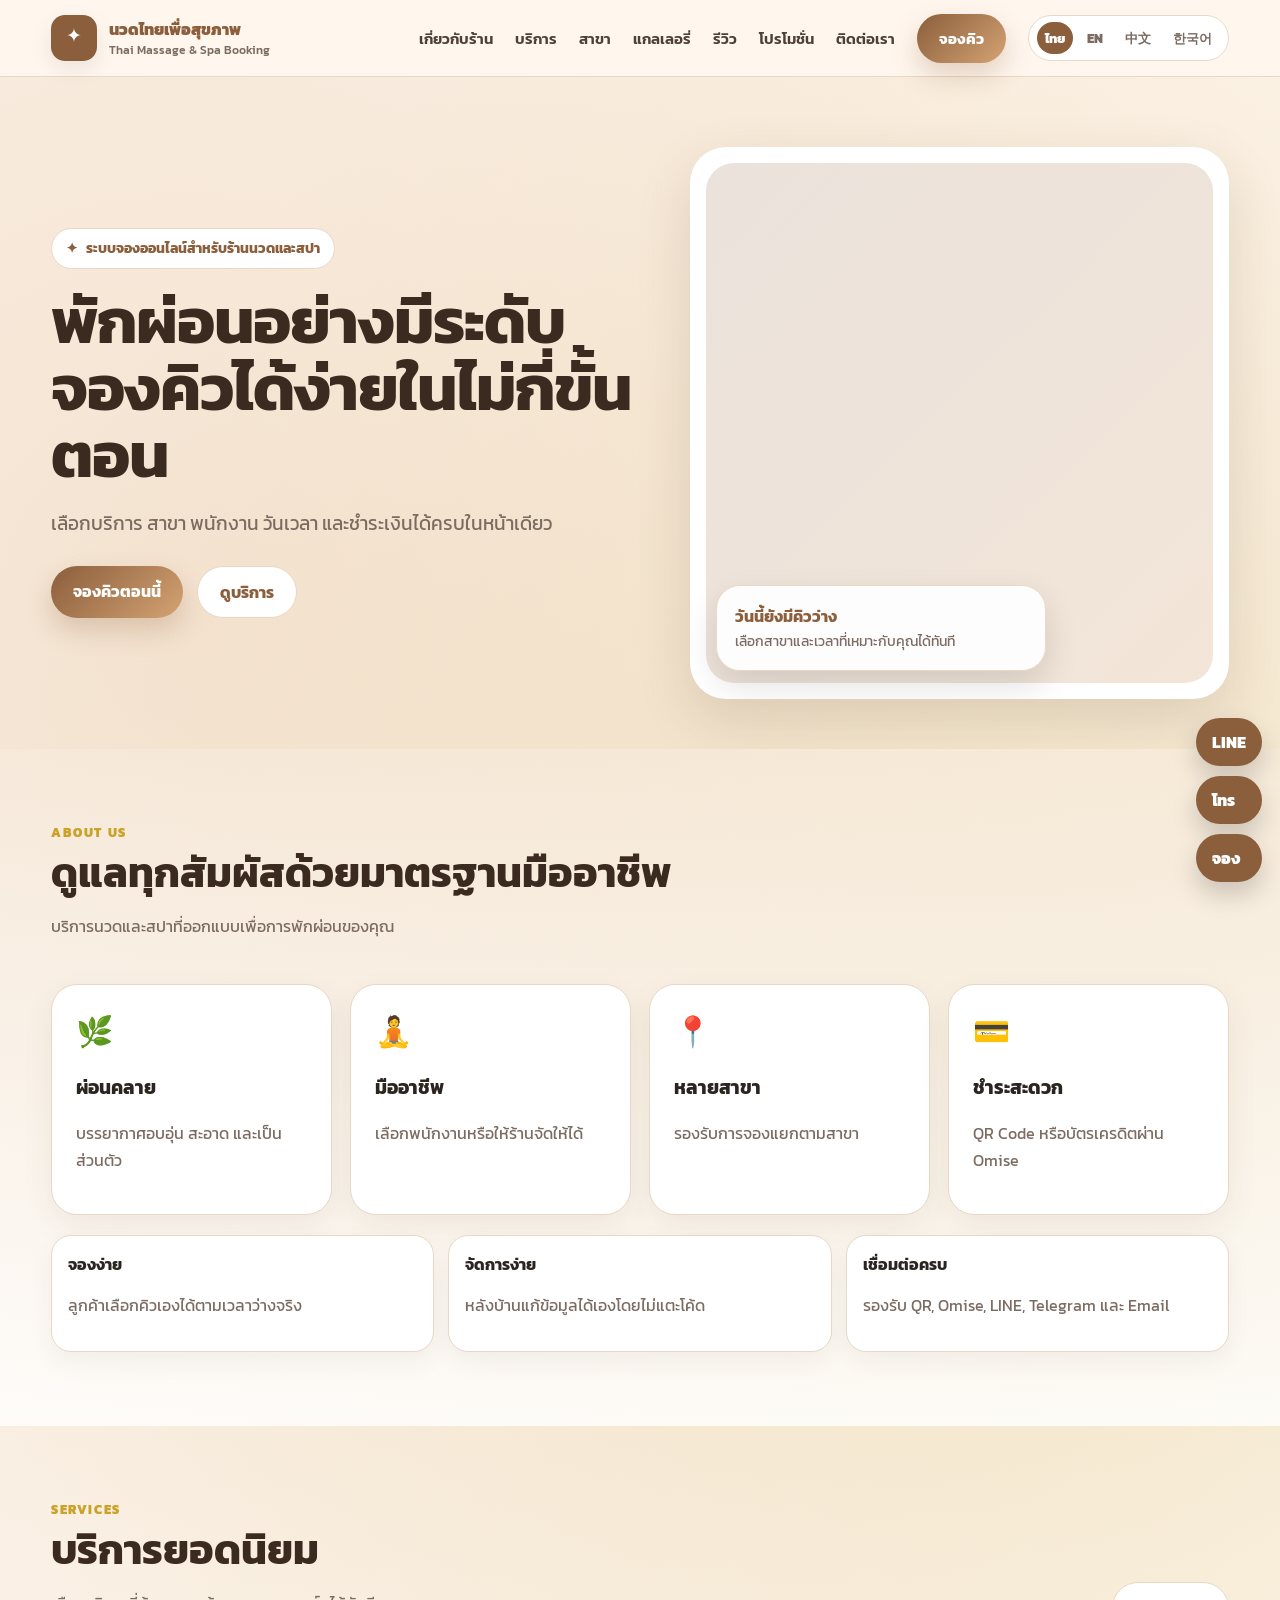
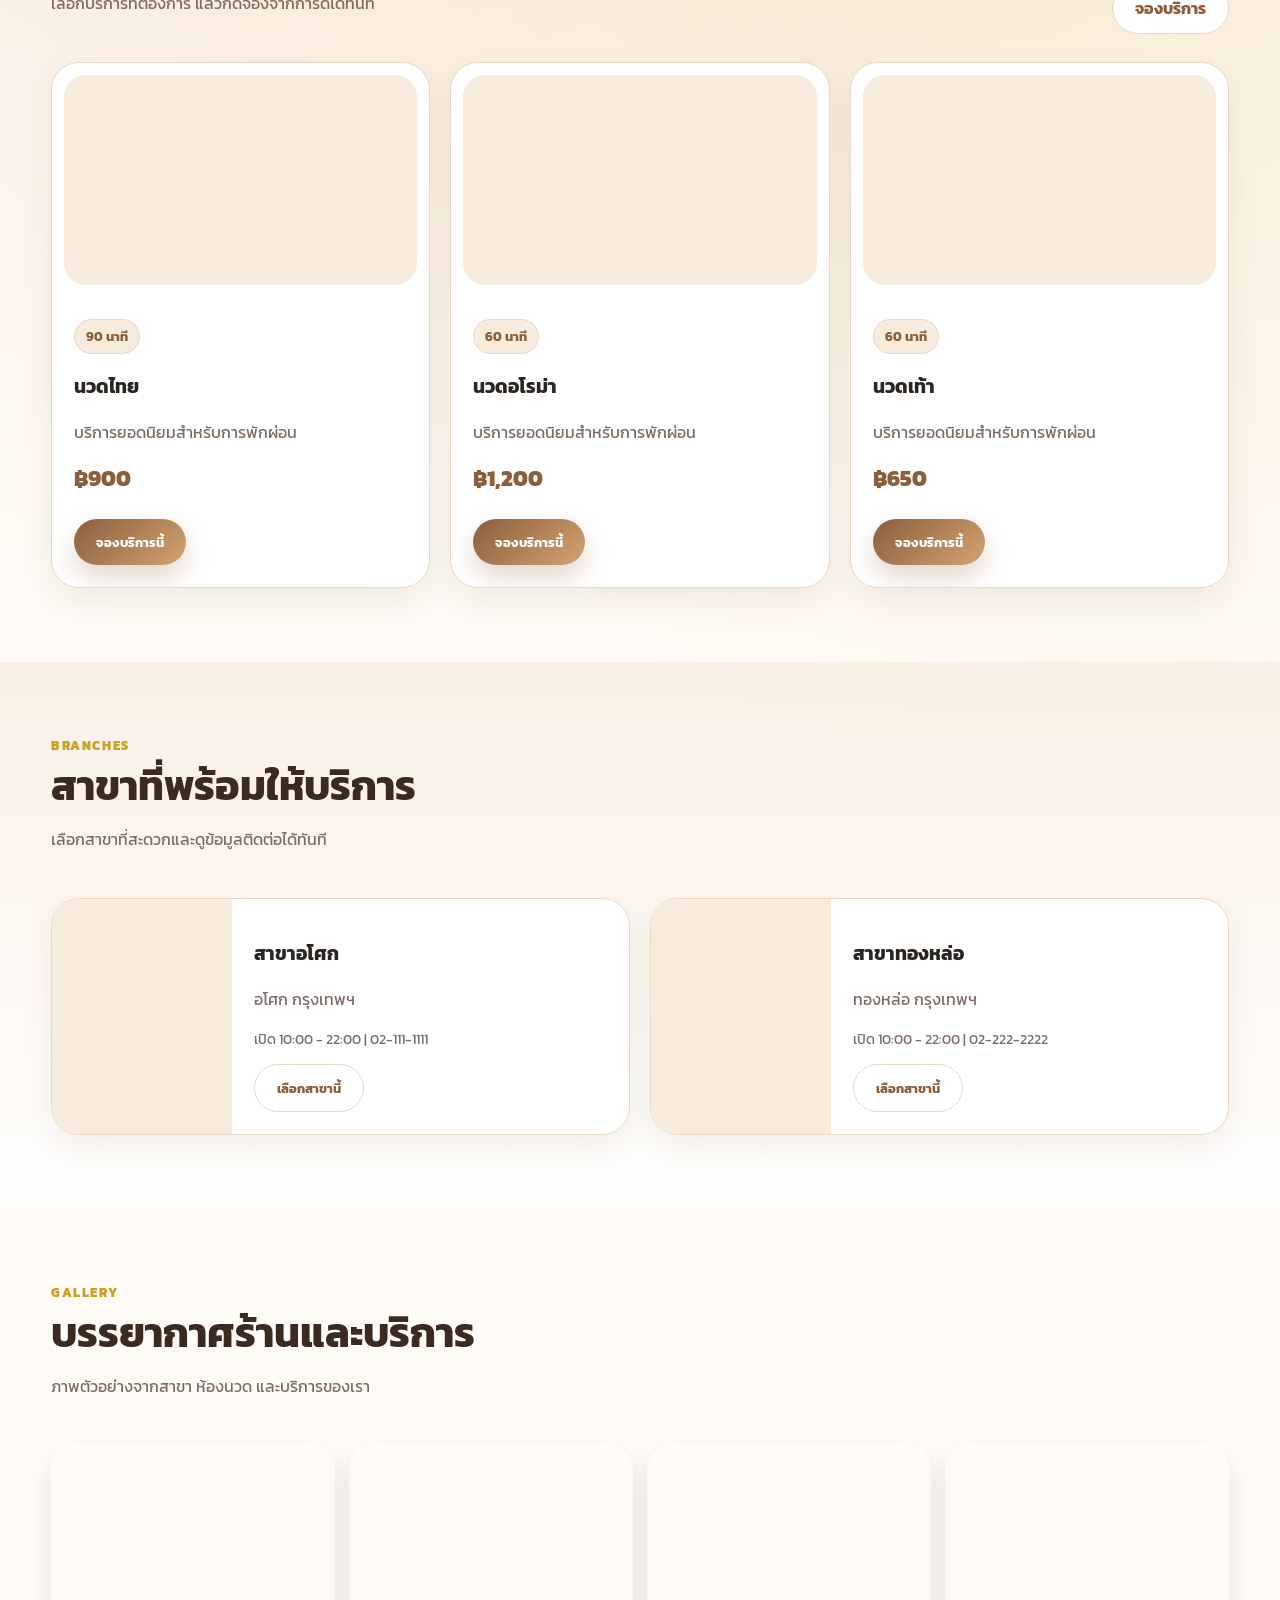
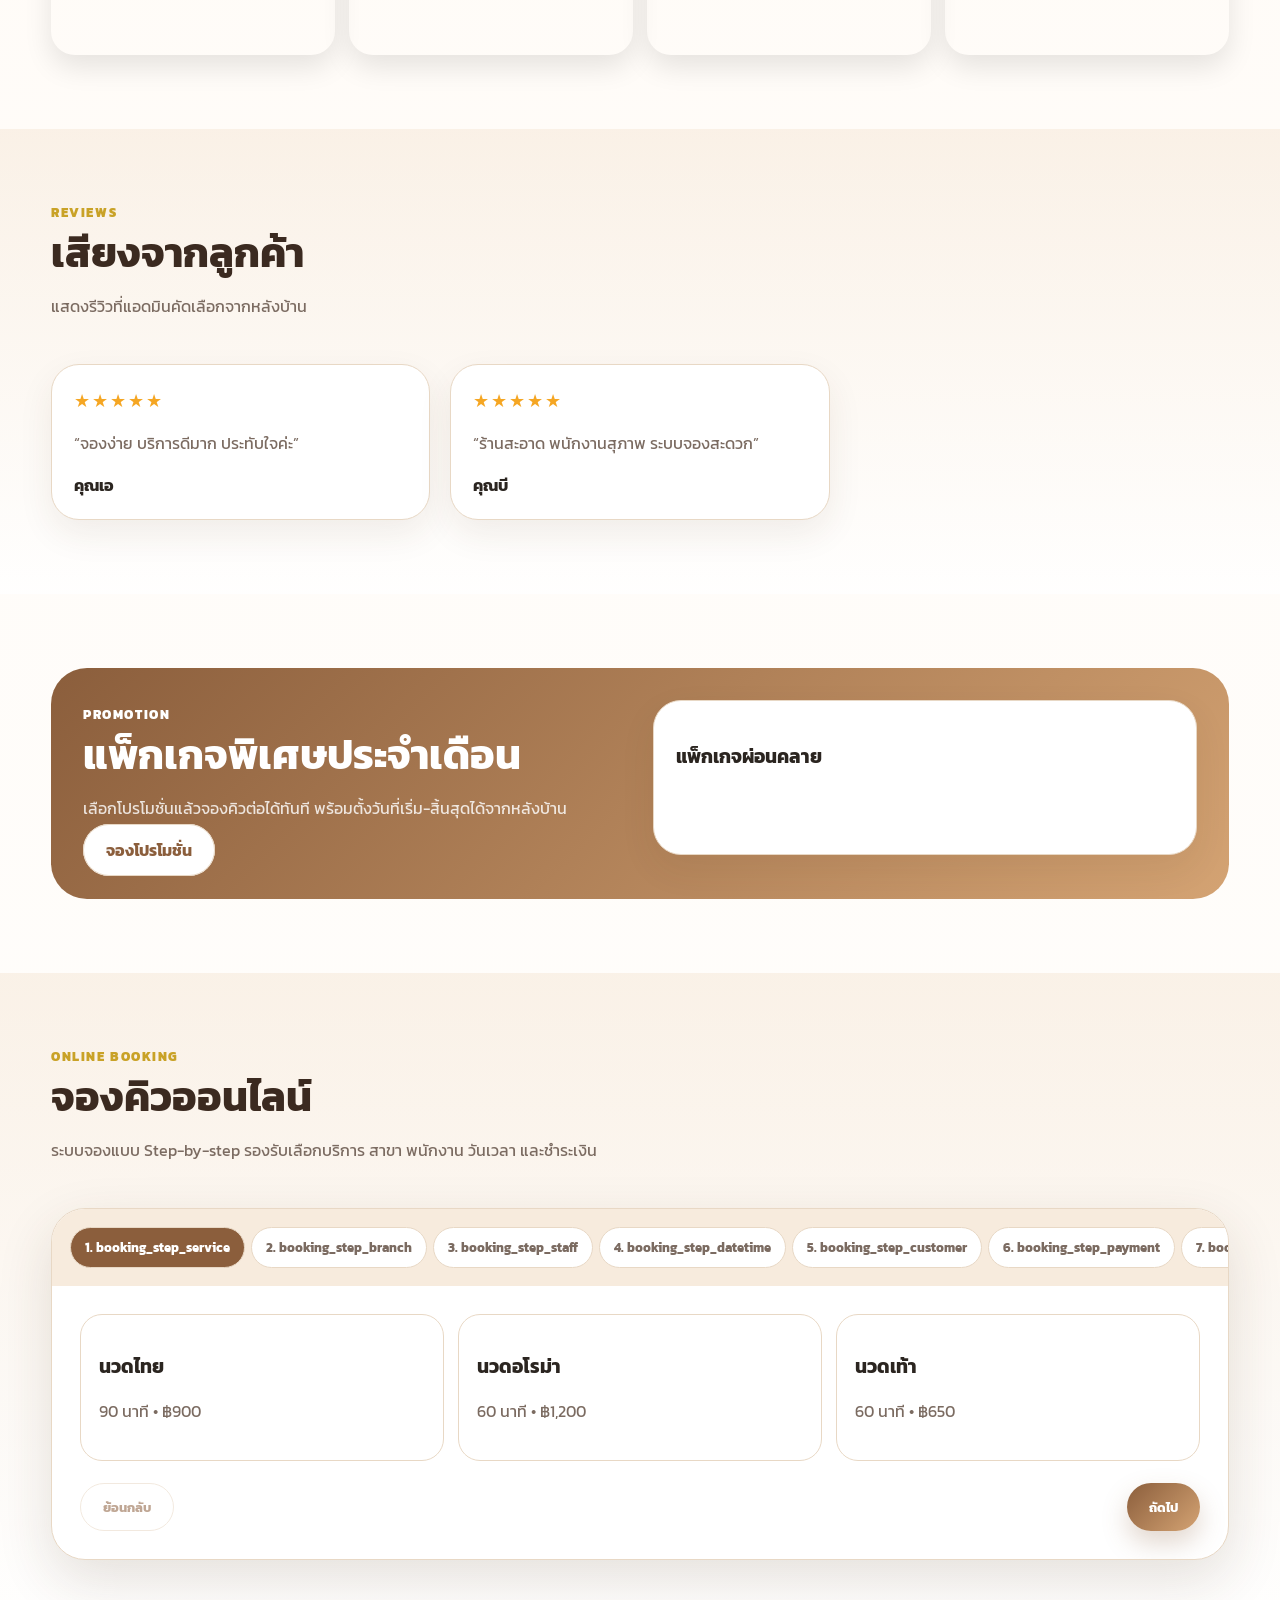
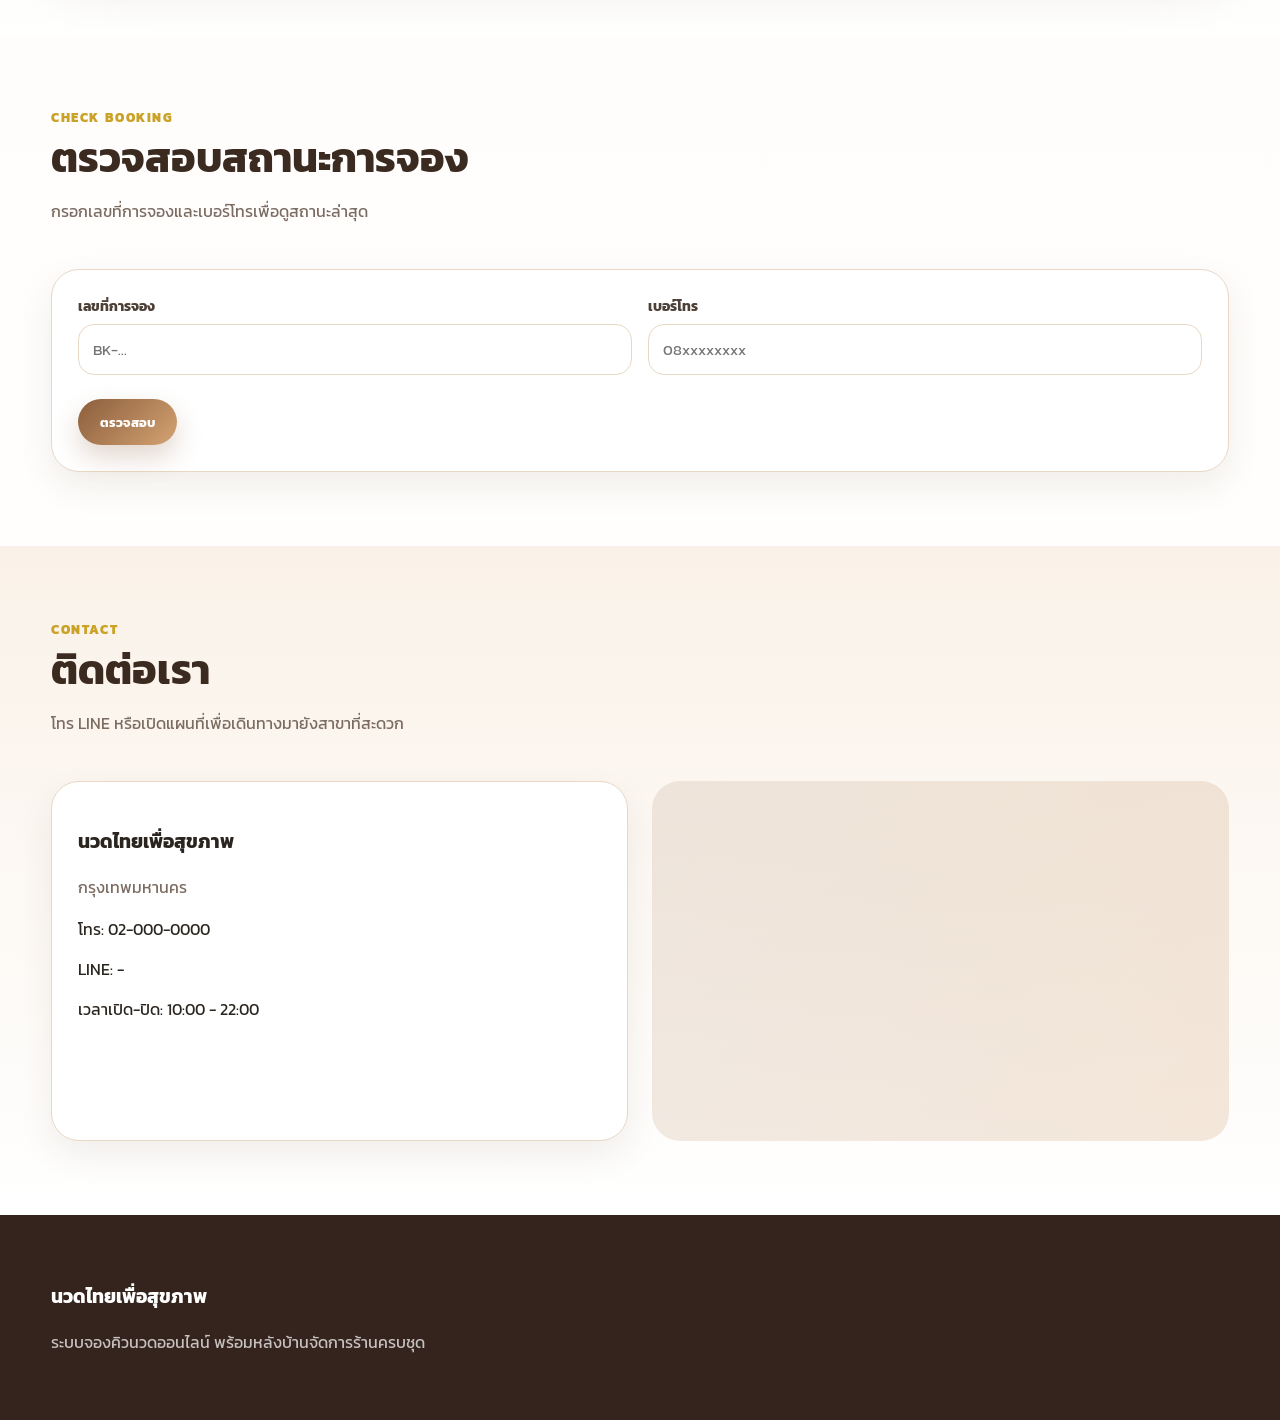
<file: index.html>
<!DOCTYPE html>
<html lang="th">
<head>
  <meta charset="UTF-8" />
  <meta name="viewport" content="width=device-width, initial-scale=1.0" />
  <title>ระบบจองคิวนวดออนไลน์</title>
  <link rel="preconnect" href="https://fonts.googleapis.com">
  <link rel="preconnect" href="https://fonts.gstatic.com" crossorigin>
  <link href="https://fonts.googleapis.com/css2?family=Kanit:wght@300;400;500;600;700;800&display=swap" rel="stylesheet">
  <script src="https://cdn.omise.co/omise.js"></script>
  <style>
    :root{
      --primary:#8B5E3C; --secondary:#D4A373; --accent:#C9A227; --bg:#FFF8F0; --soft:#F7EBDD; --card:#FFFFFF;
      --text:#2B2520; --muted:#7B6B61; --border:#E8D8C5; --success:#2E7D32; --danger:#B3261E; --warning:#F9A825;
      --shadow:0 20px 55px rgba(74,50,30,.14); --radius:28px;
    }
    *{box-sizing:border-box}
    body{margin:0;font-family:'Kanit',sans-serif;background:
      radial-gradient(circle at 15% 10%, rgba(212,163,115,.25), transparent 28%),
      radial-gradient(circle at 88% 18%, rgba(201,162,39,.18), transparent 24%),
      linear-gradient(180deg,var(--bg),#fff);color:var(--text)}
    a{text-decoration:none;color:inherit}
    img{max-width:100%;display:block}
    .container{width:min(1180px,92vw);margin:auto}
    .topbar{position:sticky;top:0;z-index:100;background:rgba(255,248,240,.88);backdrop-filter:blur(16px);border-bottom:1px solid var(--border)}
    .navwrap{height:76px;display:flex;align-items:center;justify-content:space-between}
    .brand{display:flex;align-items:center;gap:12px;font-weight:800;color:var(--primary)}
    .brand img{width:46px;height:46px;object-fit:contain;border-radius:14px;background:#fff;box-shadow:0 8px 22px rgba(0,0,0,.08)}
    .brand small{display:block;font-size:12px;color:var(--muted);font-weight:500}
    .nav{display:flex;align-items:center;gap:22px;font-weight:600;color:#4d4037}
    .nav a{font-size:15px}
    .hamb{display:none;border:0;background:var(--primary);color:#fff;border-radius:14px;padding:10px 14px;font-size:22px}
    .language-switcher{display:flex;align-items:center;gap:6px;background:#fff;border:1px solid var(--border);border-radius:999px;padding:6px 8px}
    .language-switcher button{border:0;background:transparent;color:var(--muted);font-family:inherit;font-weight:800;padding:6px 8px;border-radius:999px;cursor:pointer}
    .language-switcher button.active{background:var(--primary);color:#fff}
    .language-switcher select{border:0;background:transparent;font-family:inherit;font-weight:800;color:var(--primary);padding:4px}
    .btn{border:0;border-radius:999px;padding:13px 22px;background:linear-gradient(135deg,var(--primary),var(--secondary));color:#fff;font-weight:700;box-shadow:0 12px 26px rgba(139,94,60,.25);cursor:pointer;font-family:inherit}
    .btn.secondary{background:#fff;color:var(--primary);border:1px solid var(--border);box-shadow:none}
    .btn.ghost{background:transparent;color:var(--primary);border:1px solid var(--primary);box-shadow:none}
    .btn.danger{background:var(--danger)}
    .btn:disabled{opacity:.55;cursor:not-allowed}
    .hero{position:relative;overflow:hidden;padding:70px 0 50px}
    .hero-grid{display:grid;grid-template-columns:1.05fr .95fr;gap:44px;align-items:center}
    .badge{display:inline-flex;gap:8px;align-items:center;background:#fff;border:1px solid var(--border);color:var(--primary);padding:9px 14px;border-radius:999px;font-size:14px;font-weight:700;margin-bottom:18px}
    h1{font-size:clamp(38px,5vw,72px);line-height:1.05;margin:0 0 18px;color:#3B2A20;letter-spacing:-1px}
    .lead{font-size:19px;line-height:1.75;color:var(--muted);margin:0 0 26px}
    .hero-actions{display:flex;gap:14px;flex-wrap:wrap}
    .hero-card{position:relative;border-radius:36px;overflow:hidden;background:#fff;box-shadow:var(--shadow);padding:16px}
    .hero-card .photo{height:520px;border-radius:28px;background:linear-gradient(135deg,rgba(139,94,60,.18),rgba(212,163,115,.28)),url('https://images.unsplash.com/photo-1544161515-4ab6ce6db874?auto=format&fit=crop&w=1100&q=80') center/cover}
    .floating{position:absolute;left:26px;bottom:28px;background:rgba(255,255,255,.94);border:1px solid var(--border);border-radius:24px;padding:18px;box-shadow:0 15px 35px rgba(0,0,0,.12);width:min(330px,80%)}
    .floating b{color:var(--primary)}
    .section{padding:74px 0}
    .section.soft{background:linear-gradient(180deg,rgba(247,235,221,.65),rgba(255,255,255,.8))}
    .section-head{display:flex;justify-content:space-between;align-items:end;gap:24px;margin-bottom:28px}
    .eyebrow{font-size:13px;letter-spacing:.12em;text-transform:uppercase;color:var(--accent);font-weight:800}
    h2{font-size:clamp(28px,3.2vw,44px);line-height:1.2;margin:6px 0 8px;color:#3B2A20}
    .sub{color:var(--muted);line-height:1.7}
    .grid{display:grid;gap:20px}
    .grid.cards{grid-template-columns:repeat(3,1fr)}
    .card{background:var(--card);border:1px solid var(--border);border-radius:var(--radius);box-shadow:0 14px 35px rgba(74,50,30,.08);overflow:hidden}
    .card-body{padding:22px}
    .service-img,.branch-img,.gallery-img{height:210px;background:var(--soft) center/cover;border-radius:22px;margin:12px}
    .price{font-weight:800;color:var(--primary);font-size:22px}
    .meta{color:var(--muted);font-size:14px}
    .pill{display:inline-flex;padding:7px 11px;border-radius:999px;background:var(--soft);color:var(--primary);font-size:13px;font-weight:700;border:1px solid var(--border)}
    .features{display:grid;grid-template-columns:repeat(4,1fr);gap:18px}
    .feature{padding:24px;border-radius:26px;background:#fff;border:1px solid var(--border);box-shadow:0 12px 32px rgba(74,50,30,.07)}
    .feature .ico{font-size:30px;margin-bottom:12px}
    .branch-list{display:grid;grid-template-columns:repeat(2,1fr);gap:20px}
    .branch-card{display:grid;grid-template-columns:180px 1fr;background:#fff;border:1px solid var(--border);border-radius:28px;overflow:hidden;box-shadow:0 12px 32px rgba(74,50,30,.07)}
    .branch-card .branch-img{height:auto;margin:0;border-radius:0}
    .gallery-grid{display:grid;grid-template-columns:repeat(4,1fr);gap:14px}
    .gallery-tile{height:210px;border-radius:24px;background:center/cover;box-shadow:0 12px 28px rgba(0,0,0,.1);cursor:pointer}
    .review-grid{display:grid;grid-template-columns:repeat(3,1fr);gap:20px}
    .stars{color:#F5A623;font-size:18px;letter-spacing:2px}
    .promo{display:grid;grid-template-columns:1fr 1fr;gap:26px;align-items:center;background:linear-gradient(135deg,var(--primary),var(--secondary));color:#fff;border-radius:36px;padding:32px;overflow:hidden}
    .promo .sub{color:rgba(255,255,255,.82)}
    .contact-grid{display:grid;grid-template-columns:1fr 1fr;gap:24px}
    .contact-box{background:#fff;border:1px solid var(--border);border-radius:28px;padding:26px;box-shadow:0 14px 35px rgba(74,50,30,.08)}
    .map{height:360px;border-radius:28px;background:linear-gradient(135deg,rgba(139,94,60,.12),rgba(212,163,115,.25)),url('https://images.unsplash.com/photo-1519608487953-e999c86e7455?auto=format&fit=crop&w=1000&q=80') center/cover}
    .booking-panel{background:#fff;border:1px solid var(--border);border-radius:34px;box-shadow:var(--shadow);overflow:hidden}
    .steps{display:flex;gap:6px;padding:18px;background:var(--soft);overflow:auto}
    .step{min-width:max-content;padding:10px 14px;border-radius:999px;background:#fff;color:var(--muted);font-weight:700;font-size:13px;border:1px solid var(--border)}
    .step.active{background:var(--primary);color:#fff}
    .booking-content{padding:28px}
    .option-grid{display:grid;grid-template-columns:repeat(3,1fr);gap:14px}
    .option{border:1px solid var(--border);border-radius:22px;padding:18px;background:#fff;cursor:pointer}
    .option.selected{border-color:var(--primary);box-shadow:0 0 0 4px rgba(139,94,60,.12)}
    .form-grid{display:grid;grid-template-columns:repeat(2,1fr);gap:16px}
    .field{display:flex;flex-direction:column;gap:7px}
    label{font-size:14px;font-weight:700;color:#4d4037}
    input,select,textarea{font-family:inherit;border:1px solid var(--border);border-radius:16px;padding:13px 14px;background:#fff;font-size:15px;color:var(--text)}
    textarea{min-height:100px;resize:vertical}
    .booking-nav{display:flex;justify-content:space-between;gap:12px;margin-top:22px}
    .status-card{display:none;background:#fff;border:1px solid var(--border);border-radius:28px;padding:24px;margin-top:18px}
    .footer{padding:48px 0;background:#34241d;color:#fff}
    .footer .sub{color:rgba(255,255,255,.72)}
    .float-actions{position:fixed;right:18px;bottom:18px;display:flex;flex-direction:column;gap:10px;z-index:110}
    .float-actions a,.float-actions button{border:0;border-radius:999px;padding:12px 16px;background:var(--primary);color:#fff;font-weight:800;box-shadow:0 12px 26px rgba(0,0,0,.18);cursor:pointer}
    .adminbar{display:none;position:fixed;left:16px;bottom:16px;z-index:120;background:#111;color:#fff;border-radius:20px;padding:12px;box-shadow:0 18px 45px rgba(0,0,0,.25)}
    .adminbar button{margin:3px;border:0;border-radius:999px;padding:8px 12px;background:#fff;color:#111;font-family:inherit;font-weight:700}
    .drawer{display:none;position:fixed;right:18px;top:90px;bottom:18px;width:min(420px,92vw);background:#fff;border:1px solid var(--border);border-radius:28px;box-shadow:var(--shadow);z-index:140;overflow:auto;padding:22px}
    .drawer.open{display:block}
    .toast{position:fixed;left:50%;bottom:24px;transform:translateX(-50%);background:#111;color:#fff;padding:12px 18px;border-radius:999px;z-index:200;display:none}
    @media(max-width:900px){
      .nav{display:none;position:absolute;left:0;right:0;top:76px;background:#fff;flex-direction:column;padding:20px;border-bottom:1px solid var(--border)}
      .nav.open{display:flex}.hamb{display:block}
      .hero-grid,.promo,.contact-grid{grid-template-columns:1fr}
      .grid.cards,.features,.review-grid,.option-grid,.form-grid{grid-template-columns:1fr}
      .branch-list{grid-template-columns:1fr}
      .branch-card{grid-template-columns:1fr}
      .gallery-grid{grid-template-columns:repeat(2,1fr)}
      .hero-card .photo{height:380px}
      .section-head{display:block}
    }
  
    /* V5 customer page polish closer to proposal PDF */
    .v5-booking-summary{display:grid;grid-template-columns:repeat(4,1fr);gap:12px;margin-bottom:18px}
    .v5-summary-box{background:var(--soft);border:1px solid var(--border);border-radius:18px;padding:12px}
    .v5-summary-box b{display:block;color:var(--primary)}
    .v5-trust{display:grid;grid-template-columns:repeat(3,1fr);gap:14px;margin-top:20px}
    .v5-trust .item{background:#fff;border:1px solid var(--border);border-radius:20px;padding:16px;box-shadow:0 10px 25px rgba(74,50,30,.06)}
    .v5-section-toolbar{display:none;position:absolute;right:18px;top:18px;z-index:5}
    [data-section]{position:relative}
    .adminbar.active ~ .v5-section-toolbar,.admin-only{transition:.2s}
    .payment-choice{display:grid;grid-template-columns:repeat(3,1fr);gap:14px}
    .payment-card{background:#fff;border:1px solid var(--border);border-radius:22px;padding:18px;cursor:pointer}
    .payment-card.selected{border-color:var(--primary);box-shadow:0 0 0 4px rgba(139,94,60,.12)}
    .qr-placeholder{width:240px;height:240px;border-radius:24px;background:repeating-linear-gradient(45deg,#fff,#fff 8px,var(--soft) 8px,var(--soft) 16px);border:1px solid var(--border);display:grid;place-items:center;color:var(--primary);font-weight:900}
    @media(max-width:900px){.v5-booking-summary,.v5-trust,.payment-choice{grid-template-columns:1fr}}

  </style>
</head>
<body>
<script>
const API_URL = 'https://script.google.com/macros/s/AKfycbzAeSmmBNeTFuheF83uDiHRVNoMUiQN7rDU0Gj_qRLEx880SR2kwSb0489s2OdrVfUUJQ/exec';
</script>

<header class="topbar">
  <div class="container navwrap">
    <a class="brand" href="#home"><img id="siteLogo" alt="Logo"><span id="siteName">Thai Spa Booking<small id="siteTagline">Relax • Restore • Rebalance</small></span></a>
    <button class="hamb" onclick="document.getElementById('nav').classList.toggle('open')">☰</button>
    <nav class="nav" id="nav">
      <a href="#about" data-feature="show_about_page" data-i18n="menu_about">เกี่ยวกับร้าน</a>
      <a href="#services" data-feature="show_services_page" data-i18n="menu_services">บริการ</a>
      <a href="#branches" data-feature="show_branches_page" data-i18n="menu_branches">สาขา</a>
      <a href="#gallery" data-feature="show_gallery_page" data-i18n="menu_gallery">แกลเลอรี่</a>
      <a href="#reviews" data-feature="show_reviews_page" data-i18n="menu_reviews">รีวิว</a>
      <a href="#promotions" data-feature="show_promotions_page" data-i18n="menu_promotions">โปรโมชั่น</a>
      <a href="#contact" data-i18n="menu_contact">ติดต่อเรา</a>
      <a class="btn" href="#booking" data-feature="enable_online_booking" data-i18n="menu_booking">จองคิว</a><div class="language-switcher" id="languageSwitcher"></div>
    </nav>
  </div>
</header>

<section class="hero" id="home" data-section="hero">
  <div class="container hero-grid">
    <div>
      <div class="badge">✦ <span data-i18n="hero_badge">ระบบจองออนไลน์สำหรับร้านนวดและสปา</span></div>
      <h1 id="heroTitle" data-i18n="hero_title">พักผ่อนอย่างมีระดับ จองคิวได้ง่ายในไม่กี่ขั้นตอน</h1>
      <p class="lead" id="heroSubtitle" data-i18n="hero_subtitle">เลือกบริการ สาขา พนักงาน วันเวลา และชำระเงินได้ครบในหน้าเดียว พร้อมระบบแจ้งเตือนและหลังบ้านสำหรับจัดการร้าน</p>
      <div class="hero-actions"><a class="btn" href="#booking" data-i18n="button_book_now">จองคิวตอนนี้</a><a class="btn secondary" href="#services" data-i18n="button_view_services">ดูบริการ</a></div>
    </div>
    <div class="hero-card">
      <div class="photo" id="heroPhoto"></div>
      <div class="floating"><b data-i18n="hero_floating_title">วันนี้ยังมีคิวว่าง</b><br><span class="meta" data-i18n="hero_floating_subtitle">เลือกสาขาและเวลาที่เหมาะกับคุณได้ทันที</span></div>
    </div>
  </div>
</section>

<section class="section soft" id="about" data-section="about">
  <div class="container">
    <div class="section-head"><div><div class="eyebrow">About Us</div><h2 id="aboutTitle" data-i18n="about_title">ดูแลทุกสัมผัสด้วยมาตรฐานมืออาชีพ</h2><button class="btn secondary admin-only" onclick="openAdminEditor('about')" style="display:none">แก้ไขส่วนนี้</button><p class="sub" id="aboutText" data-i18n="about_text">เราออกแบบประสบการณ์การนวดให้สะดวกตั้งแต่จองคิวจนถึงเข้ารับบริการ พร้อมระบบจัดการหลายสาขาและทีมพนักงาน</p></div></div>
    <div class="features">
      <div class="feature"><div class="ico">🌿</div><h3 data-i18n="feature_relax_title">ผ่อนคลาย</h3><p class="sub" data-i18n="feature_relax_text">บรรยากาศอบอุ่น สะอาด และเป็นส่วนตัว</p></div>
      <div class="feature"><div class="ico">🧘</div><h3 data-i18n="feature_professional_title">มืออาชีพ</h3><p class="sub" data-i18n="feature_professional_text">เลือกพนักงานหรือให้ร้านจัดให้ได้</p></div>
      <div class="feature"><div class="ico">📍</div><h3 data-i18n="feature_branch_title">หลายสาขา</h3><p class="sub" data-i18n="feature_branch_text">รองรับการจองแยกตามสาขา</p></div>
      <div class="feature"><div class="ico">💳</div><h3 data-i18n="feature_payment_title">ชำระสะดวก</h3><p class="sub" data-i18n="feature_payment_text">QR Code หรือบัตรเครดิตผ่าน Omise</p></div>
    </div>
  <div class="v5-trust">
      <div class="item"><b data-i18n="trust_booking_title">จองง่าย</b><p class="sub" data-i18n="trust_booking_text">ลูกค้าเลือกคิวเองได้ตามเวลาว่างจริง</p></div>
      <div class="item"><b data-i18n="trust_admin_title">จัดการง่าย</b><p class="sub" data-i18n="trust_admin_text">หลังบ้านแก้ข้อมูลได้เองโดยไม่แตะโค้ด</p></div>
      <div class="item"><b data-i18n="trust_connect_title">เชื่อมต่อครบ</b><p class="sub" data-i18n="trust_connect_text">รองรับ QR, Omise, LINE, Telegram และ Email</p></div>
    </div>
  </div>
</section>

<section class="section" id="services" data-section="services" data-feature="show_services_page">
  <div class="container">
    <div class="section-head"><div><div class="eyebrow">Services</div><h2 data-i18n="section_services_title">บริการยอดนิยม</h2><button class="btn secondary admin-only" onclick="openAdminManager('services')" style="display:none">จัดการบริการ</button><p class="sub" data-i18n="section_services_subtitle">เลือกบริการที่ต้องการ แล้วกดจองจากการ์ดได้ทันที</p></div><a class="btn secondary" href="#booking" data-i18n="button_book_service_short">จองบริการ</a></div>
    <div class="grid cards" id="serviceCards"></div>
  </div>
</section>

<section class="section soft" id="branches" data-section="branches" data-feature="show_branches_page">
  <div class="container">
    <div class="section-head"><div><div class="eyebrow">Branches</div><h2 data-i18n="section_branches_title">สาขาที่พร้อมให้บริการ</h2><button class="btn secondary admin-only" onclick="openAdminManager('branches')" style="display:none">จัดการสาขา</button><p class="sub" data-i18n="section_branches_subtitle">เลือกสาขาที่สะดวกและดูข้อมูลติดต่อได้ทันที</p></div></div>
    <div class="branch-list" id="branchCards"></div>
  </div>
</section>

<section class="section" id="gallery" data-section="gallery" data-feature="show_gallery_page">
  <div class="container">
    <div class="section-head"><div><div class="eyebrow">Gallery</div><h2 data-i18n="section_gallery_title">บรรยากาศร้านและบริการ</h2><button class="btn secondary admin-only" onclick="openAdminManager('gallery')" style="display:none">จัดการรูปภาพ</button><p class="sub" data-i18n="section_gallery_subtitle">ภาพตัวอย่างจากสาขา ห้องนวด และบริการของเรา</p></div></div>
    <div class="gallery-grid" id="galleryGrid"></div>
  </div>
</section>

<section class="section soft" id="reviews" data-section="reviews" data-feature="show_reviews_page">
  <div class="container">
    <div class="section-head"><div><div class="eyebrow">Reviews</div><h2 data-i18n="section_reviews_title">เสียงจากลูกค้า</h2><button class="btn secondary admin-only" onclick="openAdminManager('reviews')" style="display:none">จัดการรีวิว</button><p class="sub" data-i18n="section_reviews_subtitle">แสดงรีวิวที่แอดมินคัดเลือกจากหลังบ้าน</p></div></div>
    <div class="review-grid" id="reviewGrid"></div>
  </div>
</section>

<section class="section" id="promotions" data-section="promotions" data-feature="show_promotions_page">
  <div class="container">
    <div class="promo" id="promoBox">
      <div><div class="eyebrow" style="color:#fff">Promotion</div><h2 style="color:#fff" data-i18n="section_promo_title">แพ็กเกจพิเศษประจำเดือน</h2><p class="sub" data-i18n="section_promo_subtitle">เลือกโปรโมชั่นแล้วจองคิวต่อได้ทันที พร้อมตั้งวันที่เริ่ม-สิ้นสุดได้จากหลังบ้าน</p><a class="btn secondary" href="#booking" data-i18n="button_book_promo">จองโปรโมชั่น</a></div>
      <div id="promoCards"></div>
    </div>
  </div>
</section>

<section class="section soft" id="booking" data-section="booking" data-feature="enable_online_booking">
  <div class="container">
    <div class="section-head"><div><div class="eyebrow">Online Booking</div><h2 data-i18n="booking_title">จองคิวออนไลน์</h2><p class="sub" data-i18n="booking_subtitle">ระบบจองแบบ Step-by-step รองรับเลือกบริการ สาขา พนักงาน วันเวลา และชำระเงิน</p></div></div>
    <div class="booking-panel">
      <div class="steps" id="steps"></div>
      <div class="booking-content" id="bookingContent"></div>
    </div>
  </div>
</section>

<section class="section" id="check" data-section="booking-status">
  <div class="container">
    <div class="section-head"><div><div class="eyebrow">Check Booking</div><h2 data-i18n="check_title">ตรวจสอบสถานะการจอง</h2><p class="sub" data-i18n="check_subtitle">กรอกเลขที่การจองและเบอร์โทรเพื่อดูสถานะล่าสุด</p></div></div>
    <div class="contact-box">
      <div class="form-grid"><div class="field"><label data-i18n="label_booking_id">เลขที่การจอง</label><input id="checkBookingId" placeholder="BK-..."></div><div class="field"><label data-i18n="label_phone">เบอร์โทร</label><input id="checkPhone" placeholder="08xxxxxxxx"></div></div>
      <br><button class="btn" onclick="checkStatus()" data-i18n="button_check_status">ตรวจสอบ</button>
      <div id="checkResult" class="status-card"></div>
    </div>
  </div>
</section>

<section class="section soft" id="contact" data-section="contact">
  <div class="container">
    <div class="section-head"><div><div class="eyebrow">Contact</div><h2 data-i18n="contact_title">ติดต่อเรา</h2><p class="sub" data-i18n="contact_subtitle">โทร LINE หรือเปิดแผนที่เพื่อเดินทางมายังสาขาที่สะดวก</p></div></div>
    <div class="contact-grid">
      <div class="contact-box" id="contactInfo"></div>
      <div class="map"></div>
    </div>
  </div>
</section>

<footer class="footer">
  <div class="container"><h3 id="footerName">Thai Spa Booking</h3><p class="sub" id="footerText" data-i18n="footer_text">ระบบจองคิวนวดออนไลน์ พร้อมหลังบ้านจัดการร้านครบชุด</p></div>
</footer>

<div class="float-actions" id="floatActions">
  <a id="lineButton" data-feature="show_line_button" target="_blank">LINE</a>
  <a id="phoneButton" data-feature="show_phone_button" data-i18n="float_phone">โทร</a>
  <a href="#booking" data-feature="show_floating_booking_button" data-i18n="float_booking">จอง</a>
</div>

<div class="adminbar" id="adminbar">
  <b>Admin Mode</b><br>
  <button onclick="openAdminEditor('hero')">แก้ไข Hero</button>
  <button onclick="openAdminEditor('about')">แก้ไข About</button>
  <button onclick="openAdminManager('services')">แก้ไขบริการ</button>
  <button onclick="openAdminManager('gallery')">แก้ไขแกลเลอรี่</button>
  <button onclick="openAdminManager('reviews')">แก้ไขรีวิว</button>
  <button onclick="location.href='admin.html'">ไปหน้าแอดมิน</button>
  <button onclick="localStorage.removeItem('adminToken');location.reload()">ออก</button>
</div>
<div class="drawer" id="editDrawer">
  <h3>แก้ไขเนื้อหาเว็บไซต์</h3>
  <div id="drawerBody"></div>
</div>
<div class="toast" id="toast"></div>

<script>
let DATA={settings:{},theme:{},features:{},content:{},services:[],branches:[],staff:[],gallery:[],reviews:[],promotions:[],payment:{},terms:{},maintenance:{}};
let booking={service:null,branch:null,staff:null,date:'',time:'',paymentMethod:'qr',customer:{},slipUrl:'',cardToken:''};
let step=0;
let currentLang=localStorage.getItem('siteLang')||'th';
let T={};
const stepKeys=['booking_step_service','booking_step_branch','booking_step_staff','booking_step_datetime','booking_step_customer','booking_step_payment','booking_step_confirm'];
function t(key,fallback=''){return (T&&T[key])||fallback||key}
function stepNames(){return stepKeys.map(k=>t(k,k))}
function setLanguage(lang){currentLang=lang;localStorage.setItem('siteLang',lang);sessionStorage.removeItem(cacheKeyFor(lang));init({force:true})}
const fallbackImg='https://images.unsplash.com/photo-1544161515-4ab6ce6db874?auto=format&fit=crop&w=900&q=80';
function $(id){return document.getElementById(id)}
function api(action,payload={}) {
  if(!API_URL || API_URL.includes('PASTE_')) return Promise.resolve({success:false,message:t('error_api_url_missing','ยังไม่ได้ตั้งค่า Google Apps Script Web App URL')});
  return fetch(API_URL,{method:'POST',body:JSON.stringify({action,lang:currentLang,...payload})}).then(r=>r.json()).catch(e=>({success:false,message:e.message}));
}
function cacheKeyFor(lang=currentLang){return 'publicData_v63_'+lang}
function getCachedPublicData(){try{const raw=sessionStorage.getItem(cacheKeyFor()); if(!raw) return null; const item=JSON.parse(raw); if(Date.now()-item.time>180000) return null; return item.data;}catch(e){return null}}
function setCachedPublicData(data){try{sessionStorage.setItem(cacheKeyFor(),JSON.stringify({time:Date.now(),data}))}catch(e){}}
function showToast(msg){const t=$('toast');t.textContent=msg;t.style.display='block';setTimeout(()=>t.style.display='none',2600)}
function esc(s){return String(s??'').replace(/[&<>"']/g,m=>({'&':'&amp;','<':'&lt;','>':'&gt;','"':'&quot;',"'":'&#039;'}[m]))}
function money(n){return '฿'+Number(n||0).toLocaleString('th-TH')}
function trStatus(v){const k=String(v||'').toLowerCase().replace(/[^a-z0-9]+/g,'_').replace(/^_|_$/g,''); return t('status_'+k, v||'-')}
function localSetting(key,translationKey,fallback=''){const s=DATA.settings||{}; const lk=key+'_'+currentLang; if(currentLang==='th') return s[key]||fallback; return s[lk]||t(translationKey,s[key]||fallback)}
function img(url){return url||fallbackImg}
function enabled(key){return DATA.features[key] !== false && DATA.features[key] !== 'FALSE'}
async function init(options={}){
  seedLocal();
  const cached=!options.force?getCachedPublicData():null;
  if(cached){
    DATA={...DATA,...cached};
  }else{
    const res=await api('publicData',{lang:currentLang});
    if(res.success){DATA={...DATA,...res.data};setCachedPublicData(res.data)}
  }
  T=(DATA.translations||{});
  normalizeData();
  applyTheme();
  renderAll();
  if(localStorage.getItem('adminToken')) $('adminbar').style.display='block';
}
function seedLocal(){
  DATA={
    settings:{siteName:'นวดไทยเพื่อสุขภาพ',tagline:'Thai Massage & Spa Booking',phone:'02-000-0000',lineUrl:'https://line.me/R/ti/p/@demo',address:'กรุงเทพมหานคร',logoUrl:'',heroImageUrl:''},
    theme:{primaryColor:'#8B5E3C',secondaryColor:'#D4A373',accentColor:'#C9A227',backgroundColor:'#FFF8F0',textColor:'#2B2520',cardColor:'#FFFFFF'},
    features:{show_gallery_page:true,show_reviews_page:true,show_promotions_page:true,enable_online_booking:true,enable_staff_selection:true,enable_qr_payment:true,enable_card_payment:true,show_line_button:true,show_phone_button:true,show_floating_booking_button:true},
    content:{hero:{title:'พักผ่อนอย่างมีระดับ จองคิวได้ง่ายในไม่กี่ขั้นตอน',subtitle:'เลือกบริการ สาขา พนักงาน วันเวลา และชำระเงินได้ครบในหน้าเดียว'},about:{title:'ดูแลทุกสัมผัสด้วยมาตรฐานมืออาชีพ',text:'บริการนวดและสปาที่ออกแบบเพื่อการพักผ่อนของคุณ'}},
    services:[
      {serviceId:'SVC001',serviceName:'นวดไทย',duration:90,price:900,imageUrl:'https://images.unsplash.com/photo-1519823551278-64ac92734fb1?auto=format&fit=crop&w=900&q=80',status:'active'},
      {serviceId:'SVC002',serviceName:'นวดอโรม่า',duration:60,price:1200,imageUrl:'https://images.unsplash.com/photo-1600334089648-b0d9d3028eb2?auto=format&fit=crop&w=900&q=80',status:'active'},
      {serviceId:'SVC003',serviceName:'นวดเท้า',duration:60,price:650,imageUrl:'https://images.unsplash.com/photo-1515377905703-c4788e51af15?auto=format&fit=crop&w=900&q=80',status:'active'}
    ],
    branches:[
      {branchId:'BR001',branchName:'สาขาอโศก',address:'อโศก กรุงเทพฯ',phone:'02-111-1111',openTime:'10:00',closeTime:'22:00',imageUrl:'https://images.unsplash.com/photo-1540555700478-4be289fbecef?auto=format&fit=crop&w=900&q=80',status:'active'},
      {branchId:'BR002',branchName:'สาขาทองหล่อ',address:'ทองหล่อ กรุงเทพฯ',phone:'02-222-2222',openTime:'10:00',closeTime:'22:00',imageUrl:'https://images.unsplash.com/photo-1527765675023-1b03787ff744?auto=format&fit=crop&w=900&q=80',status:'active'}
    ],
    staff:[
      {staffId:'ST001',staffName:'พนักงานแพรว',branchId:'BR001',serviceIds:'SVC001,SVC002',imageUrl:'',status:'active'},
      {staffId:'ST002',staffName:'พนักงานดาว',branchId:'BR002',serviceIds:'SVC001,SVC003',imageUrl:'',status:'active'}
    ],
    staffSchedules:[
      {scheduleId:'SCH001',staffId:'ST001',branchId:'BR001',dayOfWeek:'1,2,3,4,5,6,7',startTime:'10:00',endTime:'20:00',breakStart:'13:00',breakEnd:'14:00',status:'working',repeatWeekly:'TRUE'},
      {scheduleId:'SCH002',staffId:'ST002',branchId:'BR002',dayOfWeek:'1,2,3,4,5,6,7',startTime:'11:00',endTime:'21:00',breakStart:'14:00',breakEnd:'15:00',status:'working',repeatWeekly:'TRUE'}
    ],
    bookingTimeSettings:{slotIntervalMinutes:30,bookingAdvanceDays:30,minAdvanceHours:0,allowSameDayBooking:true},
    gallery:[{imageUrl:'https://images.unsplash.com/photo-1540555700478-4be289fbecef?auto=format&fit=crop&w=900&q=80'},{imageUrl:'https://images.unsplash.com/photo-1519823551278-64ac92734fb1?auto=format&fit=crop&w=900&q=80'},{imageUrl:'https://images.unsplash.com/photo-1600334089648-b0d9d3028eb2?auto=format&fit=crop&w=900&q=80'},{imageUrl:'https://images.unsplash.com/photo-1527765675023-1b03787ff744?auto=format&fit=crop&w=900&q=80'}],
    reviews:[{customerName:'คุณเอ',rating:5,reviewText:'จองง่าย บริการดีมาก ประทับใจค่ะ'},{customerName:'คุณบี',rating:5,reviewText:'ร้านสะอาด พนักงานสุภาพ ระบบจองสะดวก'}],
    promotions:[{promotionName:'แพ็กเกจผ่อนคลาย',description:'ลดพิเศษสำหรับการจองออนไลน์',imageUrl:'',status:'active'}],
    payment:{enableQrPayment:true,enableCardPayment:true,qrImageUrl:'',promptPayName:'นวดไทยเพื่อสุขภาพ'},
    terms:{consentText:'ฉันยอมรับเงื่อนไขการจองและนโยบายความเป็นส่วนตัว'}
  };
}
function normalizeData(){
  DATA.features=DATA.features||{}; DATA.settings=DATA.settings||{}; DATA.theme=DATA.theme||{}; DATA.content=DATA.content||{};
  ['services','branches','staff','staffSchedules','gallery','reviews','promotions'].forEach(k=>DATA[k]=DATA[k]||[]); DATA.bookingTimeSettings=DATA.bookingTimeSettings||{};
}
function applyTheme(){
  const th=DATA.theme||{};
  const vars={primary:th.primaryColor,secondary:th.secondaryColor,accent:th.accentColor,bg:th.backgroundColor,text:th.textColor,card:th.cardColor};
  Object.entries(vars).forEach(([k,v])=>{if(v)document.documentElement.style.setProperty('--'+k,v)});
}
function renderAll(){
  const s=DATA.settings||{}; const c=DATA.content||{};
  $('siteName').childNodes[0].textContent=localSetting('siteName','site_name','นวดไทยเพื่อสุขภาพ');
  $('siteTagline').textContent=localSetting('tagline','site_tagline','Thai Massage & Spa');
  $('siteLogo').src=s.logoUrl||'data:image/svg+xml;utf8,'+encodeURIComponent('<svg xmlns="http://www.w3.org/2000/svg" width="100" height="100"><rect width="100" height="100" rx="24" fill="#8B5E3C"/><text x="50" y="58" text-anchor="middle" font-size="42" fill="white">✦</text></svg>');
  $('heroTitle').textContent=t('hero_title',(c.hero&&c.hero.title)||$('heroTitle').textContent);
  $('heroSubtitle').textContent=t('hero_subtitle',(c.hero&&c.hero.subtitle)||$('heroSubtitle').textContent);
  if(s.heroImageUrl) $('heroPhoto').style.backgroundImage=`linear-gradient(135deg,rgba(139,94,60,.18),rgba(212,163,115,.28)),url('${s.heroImageUrl}')`;
  $('aboutTitle').textContent=t('about_title',(c.about&&c.about.title)||$('aboutTitle').textContent);
  $('aboutText').textContent=t('about_text',(c.about&&c.about.text)||$('aboutText').textContent);
  $('footerName').textContent=localSetting('siteName','site_name','นวดไทยเพื่อสุขภาพ');
  $('footerText').textContent=localSetting('footerText','footer_text','ระบบจองคิวนวดออนไลน์ พร้อมหลังบ้านจัดการร้านครบชุด');
  $('lineButton').href=s.lineUrl||'#'; $('phoneButton').href='tel:'+(s.phone||'');
  renderLanguageSwitcher(); applyTranslations(); renderFeatureVisibility(); renderServices(); renderBranches(); renderGallery(); renderReviews(); renderPromos(); renderContact(); renderBooking(); renderPaymentInfo();
}
function renderLanguageSwitcher(){
  const wrap=$('languageSwitcher'); if(!wrap) return;
  const langs=(DATA.languages&&DATA.languages.length?DATA.languages:[
    {languageCode:'th',nativeName:'ไทย'},{languageCode:'en',nativeName:'EN'},{languageCode:'zh',nativeName:'中文'},{languageCode:'ko',nativeName:'한국어'}
  ]);
  wrap.innerHTML=langs.map(l=>`<button class="${String(l.languageCode).toLowerCase()===currentLang?'active':''}" onclick="setLanguage('${esc(String(l.languageCode).toLowerCase())}')">${esc(l.nativeName||l.languageCode)}</button>`).join('');
  document.documentElement.lang=currentLang;
}
function applyTranslations(){
  document.querySelectorAll('[data-i18n]').forEach(el=>{
    const key=el.dataset.i18n;
    if(T[key]) el.textContent=T[key];
  });
}
function renderFeatureVisibility(){
  document.querySelectorAll('[data-feature]').forEach(el=>{el.style.display=enabled(el.dataset.feature)?'':'none'});
}
function renderServices(){
  $('serviceCards').innerHTML=DATA.services.filter(x=>x.status!=='inactive').map(s=>`<div class="card"><div class="service-img" style="background-image:url('${img(s.imageUrl)}')"></div><div class="card-body"><span class="pill">${s.duration||60} ${t('unit_minute','นาที')}</span><h3>${esc(s.serviceName)}</h3><p class="sub">${esc(s.description||t('service_default_desc','บริการยอดนิยมสำหรับการพักผ่อน'))}</p><div class="price">${money(s.price)}</div><br><button class="btn" onclick="selectAndBook('service','${esc(s.serviceId)}')">${t('button_book_service','จองบริการนี้')}</button></div></div>`).join('');
}
function renderBranches(){
  $('branchCards').innerHTML=DATA.branches.filter(x=>x.status!=='inactive').map(b=>`<div class="branch-card"><div class="branch-img" style="background-image:url('${img(b.imageUrl)}')"></div><div class="card-body"><h3>${esc(b.branchName)}</h3><p class="sub">${esc(b.address||'')}</p><p class="meta">${t('label_open','เปิด')} ${b.openTime||'10:00'} - ${b.closeTime||'22:00'} | ${esc(b.phone||'')}</p><button class="btn secondary" onclick="selectAndBook('branch','${esc(b.branchId)}')">${t('button_select_branch','เลือกสาขานี้')}</button></div></div>`).join('');
}
function renderGallery(){
  $('galleryGrid').innerHTML=(DATA.gallery||[]).filter(x=>x.status!=='inactive').slice(0,12).map(g=>`<div class="gallery-tile" style="background-image:url('${img(g.imageUrl)}')" onclick="window.open('${img(g.imageUrl)}','_blank')"></div>`).join('');
}
function renderReviews(){
  $('reviewGrid').innerHTML=(DATA.reviews||[]).filter(x=>x.status!=='inactive').slice(0,6).map(r=>`<div class="card"><div class="card-body"><div class="stars">${'★'.repeat(Number(r.rating||5))}</div><p class="sub">“${esc(r.reviewText||t('review_default_text','บริการดีมาก'))}”</p><b>${esc(r.customerName||t('label_customer','ลูกค้า'))}</b><br><span class="meta">${esc(r.branchName||'')}</span></div></div>`).join('');
}
function renderPromos(){
  const ps=(DATA.promotions||[]).filter(x=>x.status!=='inactive').slice(0,2);
  $('promoCards').innerHTML=ps.map(p=>`<div class="card" style="color:var(--text);margin-bottom:12px"><div class="card-body"><h3>${esc(p.promotionName||t('label_promotion','โปรโมชั่น'))}</h3><p class="sub">${esc(p.description||t('promotion_default_desc','รายละเอียดโปรโมชั่น'))}</p></div></div>`).join('');
}
function renderContact(){
  const s=DATA.settings||{};
  $('contactInfo').innerHTML=`<h3>${esc(localSetting('siteName','site_name','นวดไทยเพื่อสุขภาพ'))}</h3><p class="sub">${esc(localSetting('address','address_text','กรุงเทพมหานคร'))}</p><p>${t('label_phone_short','โทร')}: ${esc(s.phone||'-')}</p><p>LINE: ${esc(s.lineId||'-')}</p><p>${t('label_open_hours','เวลาเปิด-ปิด')}: ${esc(s.openTime||'10:00')} - ${esc(s.closeTime||'22:00')}</p>`;
}
function selectAndBook(type,id){
  booking[type]=id;
  if(type==='service') { booking.branch=null; booking.staff=null; booking.date=''; booking.time=''; }
  if(type==='branch') { booking.staff=null; booking.date=''; booking.time=''; }
  location.hash='booking'; step= type==='service'?1: type==='branch'?2:0; renderBooking();
}
function renderBooking(){
  if(step===2) ensureValidStaffSelection(false);
  if(step===3) ensureDateTimeDefaults();
  $('steps').innerHTML=stepNames().map((s,i)=>`<div class="step ${i===step?'active':''}">${i+1}. ${s}</div>`).join('');
  const content=$('bookingContent');
  const summaryHtml = booking.service||booking.branch||booking.date||booking.time ? renderBookingSummary() : '';
  if(step===0) content.innerHTML=summaryHtml+renderOptions('service',DATA.services,'serviceId','serviceName',x=>`${x.duration||60} ${t('unit_minute','นาที')} • ${money(x.price)}`);
  if(step===1) content.innerHTML=summaryHtml+renderOptions('branch',availableBranchesForSelectedService(),'branchId','branchName',x=>`${x.address||''} • ${x.openTime||'10:00'}-${x.closeTime||'22:00'}`);
  if(step===2) content.innerHTML=summaryHtml+renderStaffStep();
  if(step===3) content.innerHTML=summaryHtml+renderDateTimeStep();
  if(step===4) content.innerHTML=summaryHtml+renderCustomerStep();
  if(step===5) content.innerHTML=summaryHtml+renderPaymentStep();
  if(step===6) content.innerHTML=summaryHtml+renderConfirmStep();
}

function renderBookingSummary(){
  const s=DATA.services.find(x=>x.serviceId===booking.service)||{};
  const b=DATA.branches.find(x=>x.branchId===booking.branch)||{};
  const st=DATA.staff.find(x=>x.staffId===booking.staff)||{};
  return `<div class="v5-booking-summary">
    <div class="v5-summary-box"><b>${t('summary_service','บริการ')}</b>${esc(s.serviceName||'-')}</div>
    <div class="v5-summary-box"><b>${t('summary_branch','สาขา')}</b>${esc(b.branchName||'-')}</div>
    <div class="v5-summary-box"><b>${t('summary_staff','พนักงาน')}</b>${booking.staff==='AUTO'?t('staff_auto_short','ให้ร้านจัดให้'):esc(st.staffName||'-')}</div>
    <div class="v5-summary-box"><b>${t('summary_datetime','วันเวลา')}</b>${esc(booking.date||'-')} ${esc(booking.time||'')}</div>
  </div>`;
}

function csvIncludes(value,id){
  if(!id) return false;
  return String(value||'').split(',').map(x=>x.trim()).filter(Boolean).includes(String(id));
}
function isActiveRow(x){return String(x.status||'active').toLowerCase()!=='inactive'}
function isTrue(v){return String(v).toUpperCase()==='TRUE' || v===true || v===1 || String(v).toLowerCase()==='true'}
function availableBranchesForSelectedService(){
  const branches=(DATA.branches||[]).filter(isActiveRow);
  const service=(DATA.services||[]).find(s=>s.serviceId===booking.service);
  if(!service || !service.availableBranches) return branches;
  return branches.filter(b=>csvIncludes(service.availableBranches,b.branchId));
}
function eligibleStaffForBooking(){
  return (DATA.staff||[]).filter(s=>{
    if(!isActiveRow(s)) return false;
    if(String(s.showOnWebsite||'TRUE').toUpperCase()==='FALSE') return false;
    if(booking.branch && String(s.branchId||'')!==String(booking.branch)) return false;
    if(booking.service && s.serviceIds && !csvIncludes(s.serviceIds, booking.service)) return false;
    return true;
  }).sort((a,b)=>(Number(a.sortOrder)||0)-(Number(b.sortOrder)||0));
}
function ensureValidStaffSelection(resetTime=true){
  if(!booking.staff) return;
  if(booking.staff==='AUTO') return;
  const ok=eligibleStaffForBooking().some(s=>s.staffId===booking.staff);
  if(!ok){ booking.staff=null; if(resetTime){booking.date='';booking.time='';} }
}
function renderOptions(key,rows,idField,nameField,descFn){
  const options=(rows||[]).filter(isActiveRow).map(x=>`<div class="option ${booking[key]===x[idField]?'selected':''}" onclick="booking['${key}']='${esc(x[idField])}';${key==='service'?"booking.branch=null;booking.staff=null;booking.date='';booking.time='';":""}${key==='branch'?"booking.staff=null;booking.date='';booking.time='';":""}renderBooking()"><h3>${esc(x[nameField])}</h3><p class="sub">${esc(descFn(x))}</p></div>`).join('');
  const empty = !options ? `<div class="notice">${t('no_options_available','ยังไม่มีตัวเลือกที่เปิดใช้งาน')}</div>` : '';
  return `<div class="option-grid">${options}</div>${empty}${navButtons()}`;
}
function renderStaffStep(){
  const staff=eligibleStaffForBooking();
  if(booking.staff && booking.staff!=='AUTO' && !staff.some(s=>s.staffId===booking.staff)) booking.staff=null;
  let cards=`<div class="option ${booking.staff==='AUTO'?'selected':''}" onclick="booking.staff='AUTO';booking.date='';booking.time='';renderBooking()"><h3>${t('staff_auto_title','ให้ร้านจัดพนักงานให้')}</h3><p class="sub">${t('staff_auto_desc','เหมาะสำหรับลูกค้าที่ต้องการให้ร้านเลือกคนที่ว่างที่สุด')}</p></div>`;
  if(enabled('enable_staff_selection')) cards += staff.map(s=>`<div class="option ${booking.staff===s.staffId?'selected':''}" onclick="booking.staff='${esc(s.staffId)}';booking.date='';booking.time='';renderBooking()"><h3>${esc(s.staffName)}</h3><p class="sub">${esc(s.skill||t('staff_default_skill','พนักงานนวดมืออาชีพ'))}</p></div>`).join('');
  const warn = !staff.length ? `<div class="notice dangerbox">${t('no_staff_for_service_branch','ยังไม่มีพนักงานที่ให้บริการนี้ในสาขานี้ กรุณาเลือกสาขาอื่น หรือเพิ่มข้อมูลพนักงานในแอดมิน')}</div>` : '';
  return `<div class="option-grid">${cards}</div>${warn}${navButtons()}`;
}
function todayYmd(){const d=new Date(); d.setMinutes(d.getMinutes()-d.getTimezoneOffset()); return d.toISOString().slice(0,10)}
function addDaysYmd(days){const d=new Date(); d.setDate(d.getDate()+days); d.setMinutes(d.getMinutes()-d.getTimezoneOffset()); return d.toISOString().slice(0,10)}
function dayNo(ymd){const d=new Date(ymd+'T00:00:00'); const js=d.getDay(); return js===0?7:js;}
function timeToMin(t){const [h,m]=String(t||'0:0').split(':').map(Number); return (h||0)*60+(m||0)}
function minToTime(n){const h=Math.floor(n/60), m=n%60; return String(h).padStart(2,'0')+':'+String(m).padStart(2,'0')}
function serviceDuration(){const s=(DATA.services||[]).find(x=>x.serviceId===booking.service)||{}; return Number(s.duration||60)}
function bookingInterval(){return Number((DATA.bookingTimeSettings||{}).slotIntervalMinutes || (DATA.settings||{}).bookingIntervalMinutes || 30)}
function schedulesForStaff(staffId,date){
  const dn=dayNo(date);
  return (DATA.staffSchedules||[]).filter(s=>{
    if(String(s.status||'working').toLowerCase()!=='working') return false;
    if(String(s.staffId||'')!==String(staffId)) return false;
    if(booking.branch && String(s.branchId||'') && String(s.branchId)!==String(booking.branch)) return false;
    if(s.workDate && String(s.workDate)!==String(date)) return false;
    if(!s.workDate && s.dayOfWeek && !String(s.dayOfWeek).split(',').map(x=>x.trim()).includes(String(dn))) return false;
    return true;
  });
}
function slotPassesBreak(slotStart,slotEnd,s){
  if(!s.breakStart || !s.breakEnd) return true;
  const bs=timeToMin(s.breakStart), be=timeToMin(s.breakEnd);
  return !(slotStart < be && slotEnd > bs);
}
function generateAvailableSlots(){
  if(!booking.service || !booking.branch || !booking.date) return [];
  const duration=serviceDuration();
  const interval=bookingInterval();
  const staffList = booking.staff && booking.staff!=='AUTO' ? eligibleStaffForBooking().filter(s=>s.staffId===booking.staff) : eligibleStaffForBooking();
  const slots=new Set();
  staffList.forEach(st=>{
    schedulesForStaff(st.staffId, booking.date).forEach(sc=>{
      const start=timeToMin(sc.startTime||'10:00');
      const end=timeToMin(sc.endTime||'20:00');
      for(let m=start; m+duration<=end; m+=interval){
        if(slotPassesBreak(m,m+duration,sc)) slots.add(minToTime(m));
      }
    });
  });
  return Array.from(slots).sort();
}
function ensureDateTimeDefaults(){
  ensureValidStaffSelection(false);
  if(!booking.staff) booking.staff='AUTO';
  if(!booking.date) booking.date=todayYmd();
}
function quickDateButtons(){
  const labels=[t('date_today','วันนี้'),t('date_tomorrow','พรุ่งนี้')];
  return `<div class="option-grid" style="margin-top:12px">${[0,1,2,3,4,5,6].map(i=>{const d=addDaysYmd(i); const label=i<2?labels[i]:d; return `<div class="option ${booking.date===d?'selected':''}" onclick="booking.date='${d}';booking.time='';renderBooking()"><h3>${label}</h3><p class="sub">${d}</p></div>`}).join('')}</div>`;
}
function renderDateTimeStep(){
  ensureDateTimeDefaults();
  const staffList = booking.staff && booking.staff!=='AUTO' ? eligibleStaffForBooking().filter(s=>s.staffId===booking.staff) : eligibleStaffForBooking();
  const times=generateAvailableSlots();
  const noStaff = !staffList.length;
  const noSlots = !noStaff && !times.length;
  const msg = noStaff ? t('no_staff_for_service_branch','ยังไม่มีพนักงานที่ให้บริการนี้ในสาขานี้ กรุณาเลือกสาขาอื่น หรือเพิ่มข้อมูลพนักงานในแอดมิน') : t('no_time_slots','ยังไม่มีช่วงเวลาว่างสำหรับบริการ/สาขา/พนักงานนี้ กรุณาเลือกวันอื่น หรือตรวจสอบตารางงานพนักงานในแอดมิน');
  return `<div class="form-grid"><div class="field"><label>${t('label_select_date','เลือกวันที่')}</label><input type="date" value="${booking.date}" min="${todayYmd()}" onchange="booking.date=this.value;booking.time='';renderBooking()"></div></div>${quickDateButtons()}<br><h3>${t('label_select_time','เลือกเวลา')}</h3>${times.length?`<div class="option-grid">${times.map(tm=>`<div class="option ${booking.time===tm?'selected':''}" onclick="booking.time='${tm}';renderBooking()"><h3>${tm}</h3><p class="sub">${t('slot_available','คิวว่าง')}</p></div>`).join('')}</div>`:`<div class="notice dangerbox">${msg}</div>`}${navButtons()}`;
}
function renderCustomerStep(){
  const c=booking.customer;
  return `<div class="form-grid">
    <div class="field"><label>${t('label_fullname','ชื่อ-นามสกุล')} *</label><input value="${esc(c.fullName||'')}" oninput="booking.customer.fullName=this.value"></div>
    <div class="field"><label>${t('label_phone','เบอร์โทร')} *</label><input value="${esc(c.phone||'')}" oninput="booking.customer.phone=this.value"></div>
    <div class="field"><label>${t('label_email','อีเมล')}</label><input value="${esc(c.email||'')}" oninput="booking.customer.email=this.value"></div>
    <div class="field"><label>${t('label_line_id','LINE ID')}</label><input value="${esc(c.lineId||'')}" oninput="booking.customer.lineId=this.value"></div>
    <div class="field" style="grid-column:1/-1"><label>${t('label_note','หมายเหตุ')}</label><textarea oninput="booking.customer.note=this.value">${esc(c.note||'')}</textarea></div>
  </div>${navButtons()}`;
}
function renderPaymentInfo(){return true}
function renderPaymentStep(){
  const qr=DATA.payment&&DATA.payment.qrImageUrl?`<img src="${DATA.payment.qrImageUrl}" style="max-width:260px;border-radius:20px;border:1px solid var(--border)">`:`<div class="contact-box"><b>${t('qr_promptpay_title','QR Code / PromptPay')}</b><p class="sub">${t('qr_upload_desc','แอดมินสามารถอัปโหลด QR ได้จากหลังบ้าน')}</p></div>`;
  return `<div class="option-grid">
    <div class="option ${booking.paymentMethod==='qr'?'selected':''}" onclick="booking.paymentMethod='qr';renderBooking()"><h3>${t('payment_qr','โอนผ่าน QR Code')}</h3><p class="sub">${t('payment_qr_desc','อัปโหลดสลิปหลังโอน')}</p></div>
    <div class="option ${booking.paymentMethod==='card'?'selected':''}" onclick="booking.paymentMethod='card';renderBooking()"><h3>${t('payment_card','บัตรเครดิต / เดบิต')}</h3><p class="sub">${t('payment_card_desc','ชำระผ่าน Omise / Opn')}</p></div>
    <div class="option ${booking.paymentMethod==='none'?'selected':''}" onclick="booking.paymentMethod='none';renderBooking()"><h3>${t('payment_store','จองก่อน ชำระที่ร้าน')}</h3><p class="sub">${t('payment_store_desc','เปิด/ปิดได้จากหลังบ้าน')}</p></div>
  </div><br>
  ${booking.paymentMethod==='qr'?`<div>${qr}<br><br><div class="field"><label>${t('label_upload_slip','อัปโหลดสลิป')}</label><input type="file" id="slipFile" accept="image/*"></div></div>`:''}
  ${booking.paymentMethod==='card'?renderCardForm():''}
  ${navButtons()}`;
}
function renderCardForm(){
  return `<div class="contact-box"><h3>${t('card_info_title','ข้อมูลบัตร')}</h3><p class="sub">${t('card_info_desc','ระบบจะสร้าง Token กับ Omise โดยไม่เก็บเลขบัตรไว้ในเว็บไซต์')}</p>
    <div class="form-grid">
      <div class="field"><label>${t('label_card_name','ชื่อบนบัตร')}</label><input id="cardName"></div>
      <div class="field"><label>${t('label_card_number','เลขบัตร')}</label><input id="cardNumber" placeholder="4242424242424242"></div>
      <div class="field"><label>${t('label_card_exp_month','เดือนหมดอายุ')}</label><input id="cardMonth" placeholder="12"></div>
      <div class="field"><label>${t('label_card_exp_year','ปีหมดอายุ')}</label><input id="cardYear" placeholder="2030"></div>
      <div class="field"><label>CVV</label><input id="cardCvv" placeholder="123"></div>
    </div></div>`;
}
function renderConfirmStep(){
  const s=DATA.services.find(x=>x.serviceId===booking.service)||{}; const b=DATA.branches.find(x=>x.branchId===booking.branch)||{}; const st=DATA.staff.find(x=>x.staffId===booking.staff)||{};
  return `<div class="contact-box"><h3>${t('confirm_title','ตรวจสอบข้อมูลก่อนยืนยัน')}</h3>
    <p>${t('summary_service','บริการ')}: <b>${esc(s.serviceName||'-')}</b> ${money(s.price)}</p>
    <p>${t('summary_branch','สาขา')}: <b>${esc(b.branchName||'-')}</b></p>
    <p>${t('summary_staff','พนักงาน')}: <b>${booking.staff==='AUTO'?t('staff_auto_short','ให้ร้านจัดให้'):esc(st.staffName||'-')}</b></p>
    <p>${t('summary_datetime','วันเวลา')}: <b>${esc(booking.date)} ${esc(booking.time)}</b></p>
    <p>${t('summary_customer','ผู้จอง')}: <b>${esc(booking.customer.fullName||'-')}</b> ${esc(booking.customer.phone||'')}</p>
    <label><input type="checkbox" id="consentBox"> ${esc(DATA.terms.consentText||t('consent_text','ฉันยอมรับเงื่อนไขการจองและนโยบายความเป็นส่วนตัว'))}</label><br><br>
    <button class="btn" onclick="submitBooking()">${t('button_confirm_booking','ยืนยันการจอง')}</button>
  </div>${navButtons(false)}`;
}
function navButtons(showNext=true){
  return `<div class="booking-nav"><button class="btn secondary" ${step===0?'disabled':''} onclick="step=Math.max(0,step-1);renderBooking()">${t('button_back','ย้อนกลับ')}</button>${showNext?`<button class="btn" onclick="nextStep()">${t('button_next','ถัดไป')}</button>`:''}</div>`;
}
function validateCurrentStep(){
  if(step===0 && !booking.service) return t('error_select_service','กรุณาเลือกบริการ');
  if(step===1 && !booking.branch) return t('error_select_branch','กรุณาเลือกสาขา');
  if(step===2 && !booking.staff) return t('error_select_staff','กรุณาเลือกพนักงาน หรือเลือกให้ร้านจัดให้');
  if(step===3){
    if(!booking.date) return t('error_select_date','กรุณาเลือกวันที่');
    if(!booking.time) return t('error_select_time','กรุณาเลือกเวลา');
  }
  if(step===4){
    if(!booking.customer.fullName) return t('error_fullname_required','กรุณากรอกชื่อ-นามสกุล');
    if(!booking.customer.phone) return t('error_phone_required','กรุณากรอกเบอร์โทรศัพท์');
  }
  return '';
}
async function nextStep(){
  const err=validateCurrentStep();
  if(err){showToast(err);return;}
  if(step===5 && booking.paymentMethod==='qr') await maybeUploadSlip();
  if(step===5 && booking.paymentMethod==='card') await createOmiseToken();
  step=Math.min(stepKeys.length-1,step+1); renderBooking();
}
async function maybeUploadSlip(){
  const f=$('slipFile')&&$('slipFile').files[0]; if(!f) return;
  const c=DATA.settings.cloudinaryCloudName||DATA.payment.cloudinaryCloudName; const p=DATA.settings.cloudinaryUploadPreset||DATA.payment.cloudinaryUploadPreset;
  if(!c||!p){showToast(t('error_cloudinary_missing','ยังไม่ได้ตั้งค่า Cloudinary')); return;}
  const fd=new FormData(); fd.append('file',f); fd.append('upload_preset',p);
  const res=await fetch(`https://api.cloudinary.com/v1_1/${c}/image/upload`,{method:'POST',body:fd}).then(r=>r.json()).catch(e=>({error:e.message}));
  if(res.secure_url){booking.slipUrl=res.secure_url;showToast(t('toast_slip_uploaded','อัปโหลดสลิปสำเร็จ'))} else showToast(t('toast_slip_failed','อัปโหลดสลิปไม่สำเร็จ'));
}
async function createOmiseToken(){
  if(!window.Omise){showToast(t('error_omise_load_failed','โหลด Omise.js ไม่สำเร็จ'));return}
  const pub=DATA.payment.omisePublicKey||DATA.settings.omisePublicKey;
  if(!pub){showToast(t('error_omise_key_missing','ยังไม่ได้ตั้งค่า Omise Public Key'));return}
  Omise.setPublicKey(pub);
  return new Promise(resolve=>{
    Omise.createToken('card',{name:cardName.value,number:cardNumber.value,expiration_month:cardMonth.value,expiration_year:cardYear.value,security_code:cardCvv.value},(status,res)=>{
      if(status===200){booking.cardToken=res.id;showToast(t('toast_card_token_success','สร้าง Token บัตรสำเร็จ'))}else showToast(res.message||t('toast_card_token_failed','สร้าง Token ไม่สำเร็จ')); resolve();
    });
  });
}
async function submitBooking(){
  if(!$('consentBox').checked){showToast(t('error_accept_terms','กรุณายอมรับเงื่อนไขก่อนจอง'));return}
  const payload={...booking};
  const res=await api('createBooking',payload);
  if(res.success){showSuccess(res.booking)} else showToast(res.message||t('toast_booking_failed','จองไม่สำเร็จ'));
}
function showSuccess(b){
  $('bookingContent').innerHTML=`<div class="contact-box"><h2>${t('success_title','จองสำเร็จ')}</h2><p>${t('label_booking_id','เลขที่การจอง')}: <b>${esc(b.bookingId)}</b></p><p>${t('label_status','สถานะ')}: ${esc(trStatus(b.bookingStatus))}</p><p>${t('label_payment_status','การชำระเงิน')}: ${esc(trStatus(b.paymentStatus))}</p><a class="btn" href="#check">${t('button_check_status','ตรวจสอบสถานะ')}</a></div>`;
  $('steps').innerHTML='<div class="step active">'+t('success_title','จองสำเร็จ')+'</div>';
}
async function checkStatus(){
  const res=await api('checkBookingStatus',{bookingId:checkBookingId.value,phone:checkPhone.value});
  const box=$('checkResult'); box.style.display='block';
  if(!res.success){box.innerHTML='<p style="color:var(--danger)">'+esc(res.message)+'</p>';return;}
  const b=res.booking;
  box.innerHTML=`<h3>${t('booking_status_title','สถานะการจอง')}</h3><p>${t('label_booking_id_short','เลขที่')}: <b>${esc(b.bookingId)}</b></p><p>${t('summary_customer','ผู้จอง')}: ${esc(b.fullName)}</p><p>${t('summary_service','บริการ')}: ${esc(b.serviceName)}</p><p>${t('summary_branch','สาขา')}: ${esc(b.branchName)}</p><p>${t('summary_datetime','วันเวลา')}: ${esc(b.bookingDate)} ${esc(b.startTime)}</p><p>${t('label_status','สถานะ')}: <b>${esc(trStatus(b.bookingStatus))}</b></p>`;
}
function openAdminEditor(section){
  const drawer=$('editDrawer'); drawer.classList.add('open');
  const item=(DATA.content&&DATA.content[section])||{};
  $('drawerBody').innerHTML=`<div class="field"><label>หัวข้อ</label><input id="editTitle" value="${esc(item.title||'')}"></div><div class="field"><label>ข้อความ</label><textarea id="editText">${esc(item.subtitle||item.text||'')}</textarea></div><br><button class="btn" onclick="saveAdminEdit('${section}')">บันทึก</button><button class="btn secondary" onclick="editDrawer.classList.remove('open')">ปิด</button>`;
}
async function saveAdminEdit(section){
  const token=localStorage.getItem('adminToken')||'';
  const res=await api('adminSave',{token,sheet:'ContentSections',idField:'sectionKey',row:{sectionKey:section,title:editTitle.value,text:editText.value,subtitle:editText.value,status:'active'}});
  if(res.success){showToast(t('toast_saved','บันทึกแล้ว')); DATA.content[section]={title:editTitle.value,text:editText.value,subtitle:editText.value}; renderAll();} else showToast(res.message||t('toast_save_failed','บันทึกไม่สำเร็จ'));
}

function openAdminManager(type){
  const map={services:'Services',branches:'Branches',gallery:'Gallery',reviews:'Reviews',promotions:'Promotions'};
  const sheet=map[type]||'ContentSections';
  $('editDrawer').classList.add('open');
  $('drawerBody').innerHTML=`<p class="sub">เปิดหน้าแอดมินเพื่อจัดการข้อมูลหมวด ${sheet} แบบเต็มรูปแบบ</p><button class="btn" onclick="location.href='admin.html#${sheet}'">ไปหน้าแอดมิน</button><button class="btn secondary" onclick="editDrawer.classList.remove('open')">ปิด</button>`;
}
function showAdminInlineButtons(){
  if(localStorage.getItem('adminToken')){
    document.querySelectorAll('.admin-only').forEach(el=>el.style.display='inline-flex');
  }
}

showAdminInlineButtons();
init();
</script>
</body>
</html>
</file>
